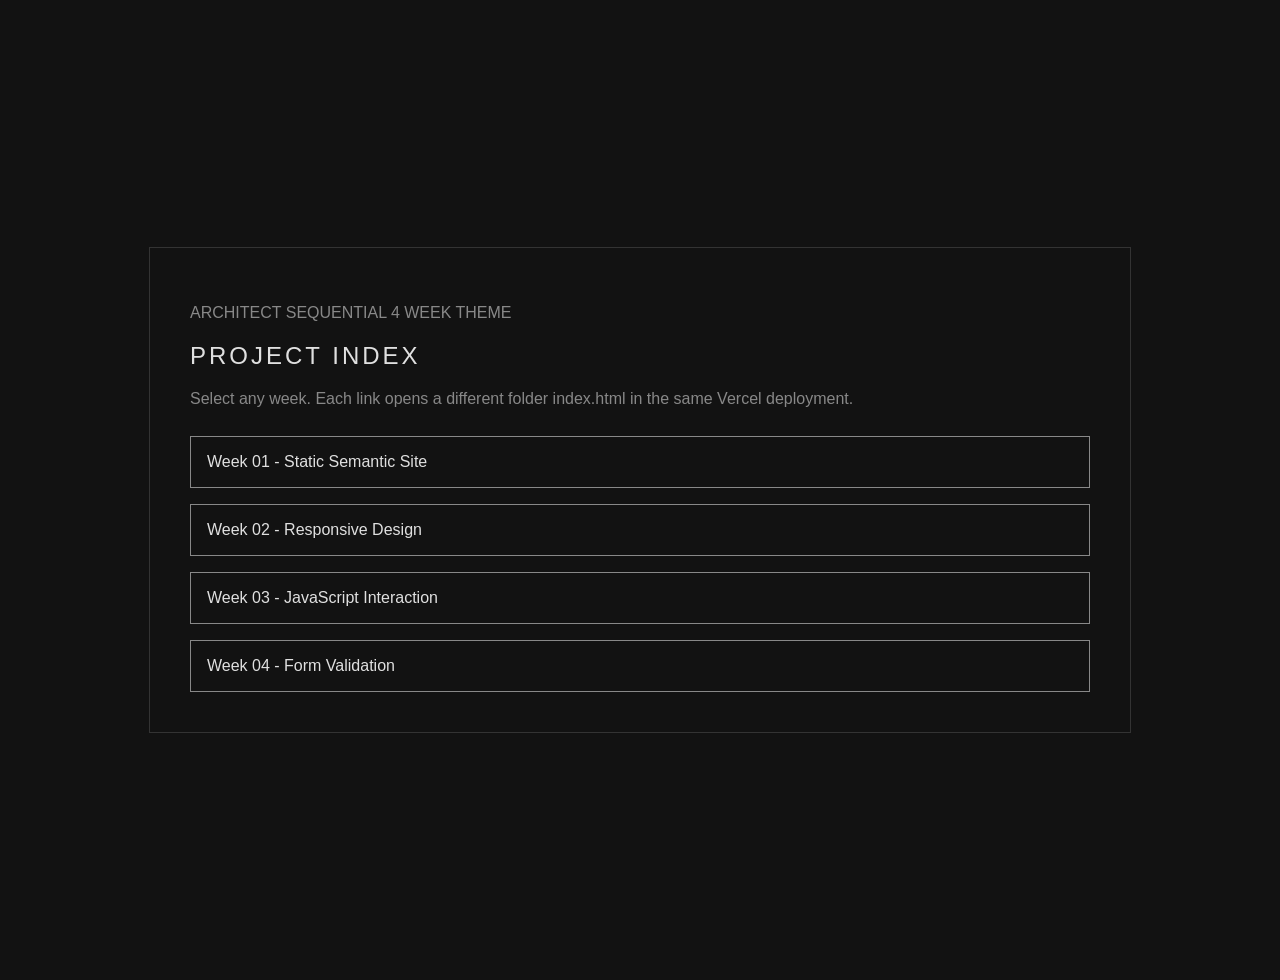
<file: index.html>
<!DOCTYPE html>
<html lang="en">
<head>
    <meta charset="UTF-8">
    <meta name="viewport" content="width=device-width, initial-scale=1.0">
    <title>Architect Sequential 4 Week Theme</title>
    <style>
        body { margin: 0; font-family: Arial, sans-serif; background: #121212; color: #e0e0e0; }
        main { min-height: 100vh; display: grid; place-items: center; padding: 40px 16px; }
        section { max-width: 900px; width: 100%; border: 1px solid #333; padding: 40px; }
        h1 { letter-spacing: 3px; font-weight: 300; text-transform: uppercase; }
        p { color: #888; }
        .links { display: grid; gap: 16px; margin-top: 28px; }
        a { color: #e0e0e0; border: 1px solid #888; padding: 16px; text-decoration: none; }
        a:hover { background: #e0e0e0; color: #121212; }
    </style>
</head>
<body>
    <main>
        <section>
            <p>ARCHITECT SEQUENTIAL 4 WEEK THEME</p>
            <h1>Project Index</h1>
            <p>Select any week. Each link opens a different folder index.html in the same Vercel deployment.</p>
            <div class="links">
                <a href="Task-1-Sagar-Maheshwari/index.html">Week 01 - Static Semantic Site</a>
                <a href="Task-2_Sagar_Maheshwari/index.html">Week 02 - Responsive Design</a>
                <a href="Task-3-Sagar-Maheshwari/index.html">Week 03 - JavaScript Interaction</a>
                <a href="Task-4-Sagar-Maheshwari/index.html">Week 04 - Form Validation</a>
            </div>
        </section>
    </main>
</body>
</html>
</file>
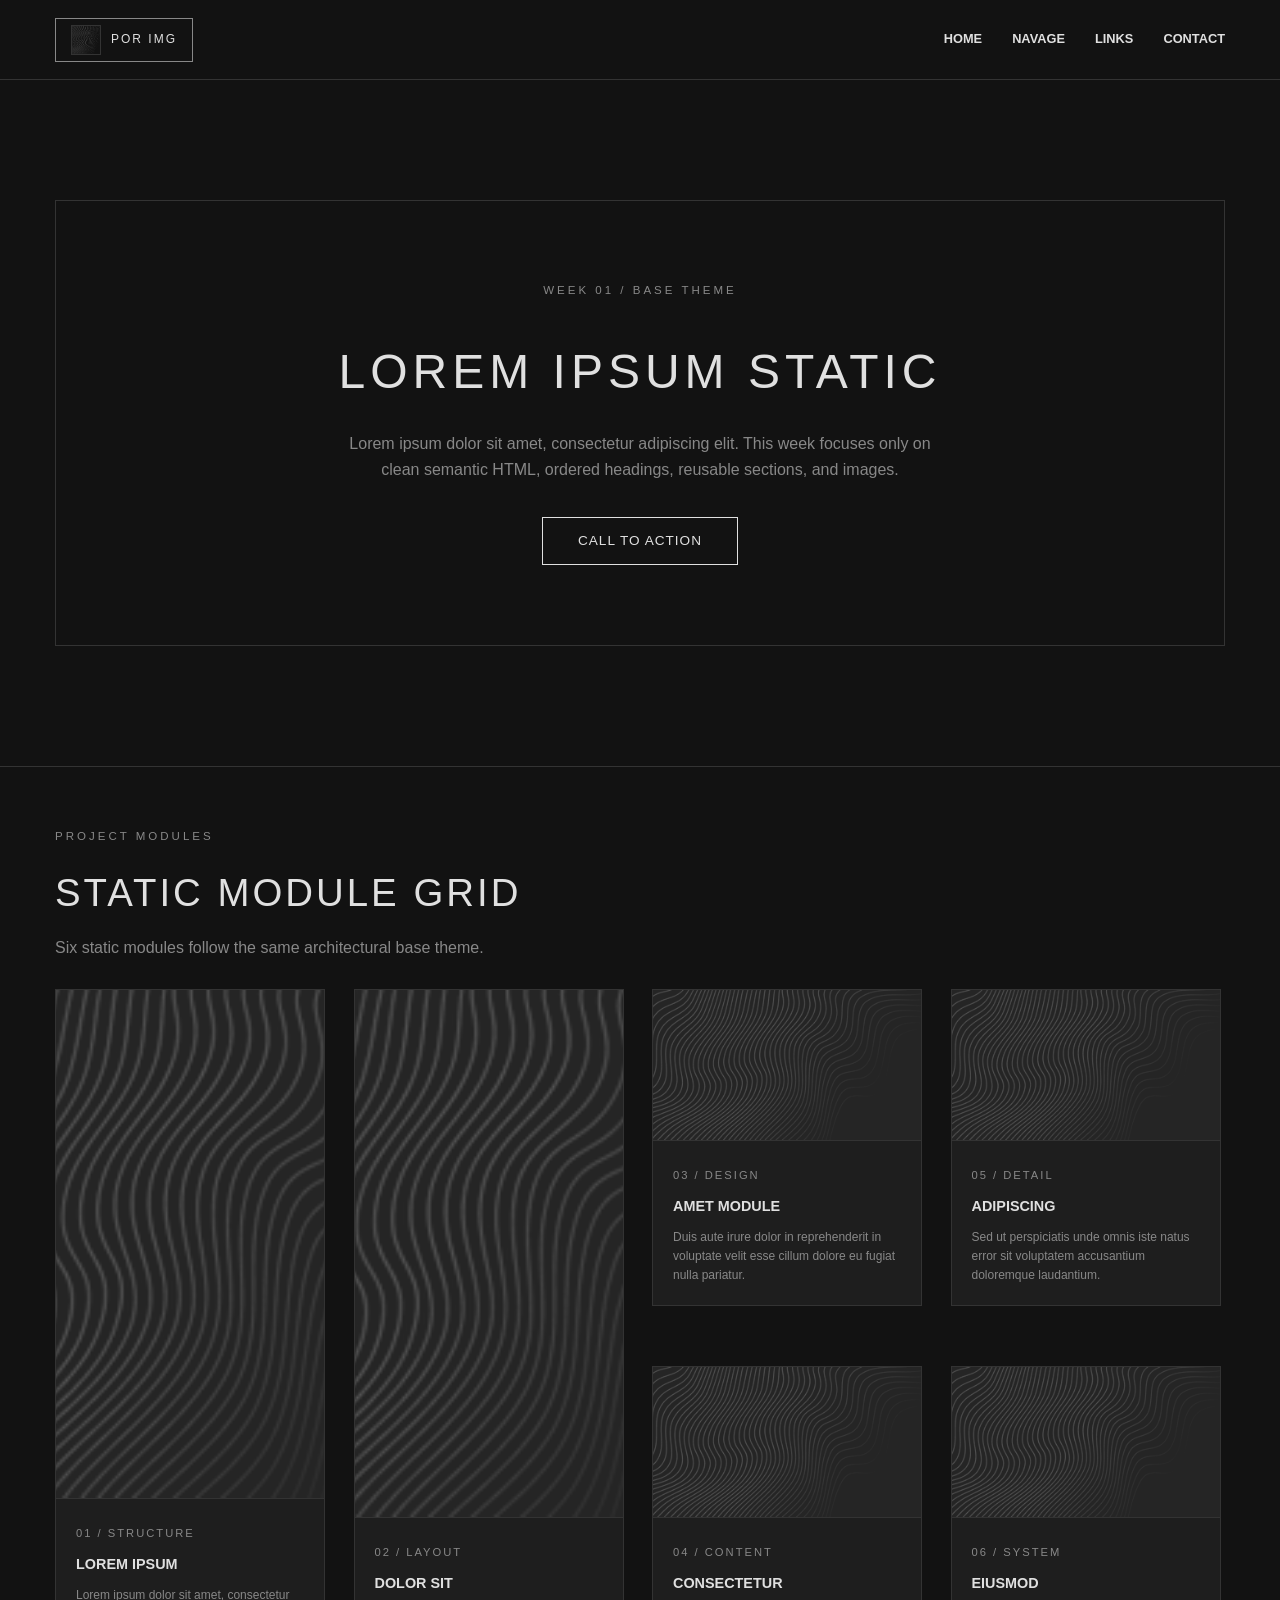
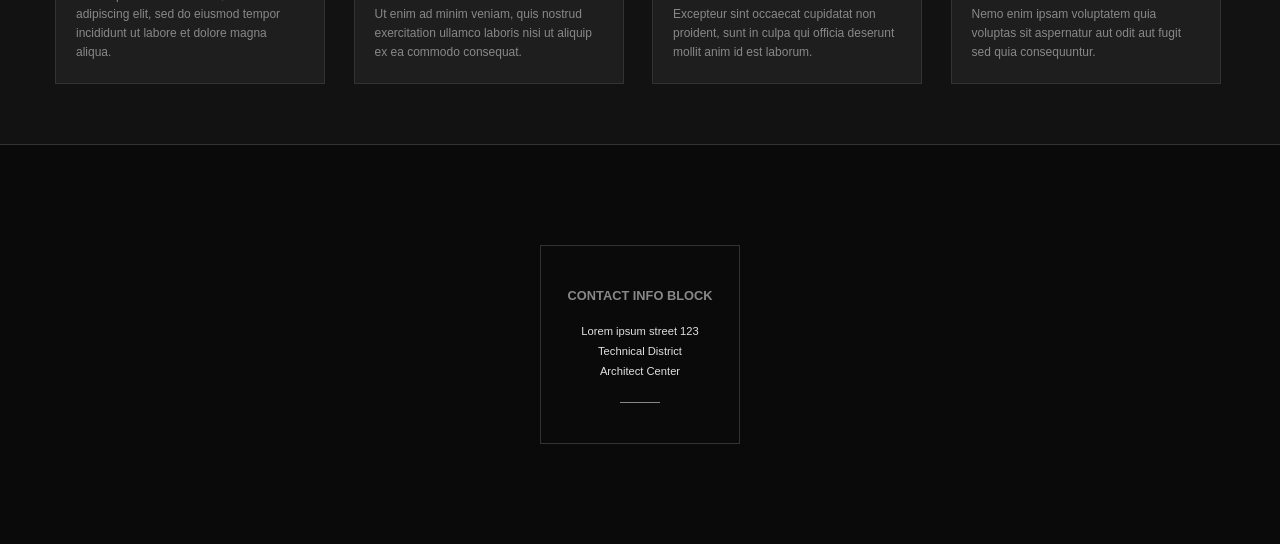
<file: Task-1-Sagar-Maheshwari/index.html>
<!DOCTYPE html>
<html lang="en">
<head>
    <meta charset="UTF-8">
    <meta name="viewport" content="width=device-width, initial-scale=1.0">
    <title>Week 01 | Static Semantic Site</title>
    <link rel="stylesheet" href="style.css">
</head>
<body>
    <header id="HEADER_NAV_01">
        <div class="container header-flex">
            <a class="logo-box" href="#home" aria-label="POR IMG home">
                <img src="assets/background-wave-pattern.webp" alt="POR IMG logo image">
                <span>POR IMG</span>
            </a>
            
            <nav class="nav" id="mainNav" aria-label="Main navigation">
                <ul>
                    <li><a href="#home">HOME</a></li>
                    <li><a href="#projects">NAVAGE</a></li>
                    <li><a href="#links">LINKS</a></li>
                    <li><a href="#contact">CONTACT</a></li>
                </ul>
            </nav>
            
        </div>
    </header>

    <main>
        <section id="home" class="hero-container">
            <div class="container hero-content">
                <div class="hero-outline">
                    <p class="small-label">WEEK 01 / BASE THEME</p>
                    <h1 id="heroTitle">LOREM IPSUM STATIC</h1>
                    <p id="heroText">Lorem ipsum dolor sit amet, consectetur adipiscing elit. This week focuses only on clean semantic HTML, ordered headings, reusable sections, and images.</p>
                    <div class="hero-actions">
                        <a class="cta-box" href="#projects">CALL TO ACTION</a>
                    </div>
                </div>
            </div>
        </section>

        <section id="projects" class="hentcooles">
            <div class="container section-head">
                <p class="small-label">PROJECT MODULES</p>
                <h2>STATIC MODULE GRID</h2>
                <p id="visibleCount">Six static modules follow the same architectural base theme.</p>
            </div>
            <div class="container grid-12">
                <article class="module div1">
                    <div class="img-container">
                        <img src="assets/background-wave-pattern.webp" alt="POR IMG lorem ipsum project module 1">
                    </div>
                    <div class="module-body">
                        <span>01 / STRUCTURE</span>
                        <h3>Lorem Ipsum</h3>
                        <p>Lorem ipsum dolor sit amet, consectetur adipiscing elit, sed do eiusmod tempor incididunt ut labore et dolore magna aliqua.</p>
                    </div>
                </article>
                <article class="module div2">
                    <div class="img-container">
                        <img src="assets/background-wave-pattern.webp" alt="POR IMG lorem ipsum project module 2">
                    </div>
                    <div class="module-body">
                        <span>02 / LAYOUT</span>
                        <h3>Dolor Sit</h3>
                        <p>Ut enim ad minim veniam, quis nostrud exercitation ullamco laboris nisi ut aliquip ex ea commodo consequat.</p>
                    </div>
                </article>
                <article class="module div3">
                    <div class="img-container">
                        <img src="assets/background-wave-pattern.webp" alt="POR IMG lorem ipsum project module 3">
                    </div>
                    <div class="module-body">
                        <span>03 / DESIGN</span>
                        <h3>Amet Module</h3>
                        <p>Duis aute irure dolor in reprehenderit in voluptate velit esse cillum dolore eu fugiat nulla pariatur.</p>
                    </div>
                </article>
                <article class="module div4">
                    <div class="img-container">
                        <img src="assets/background-wave-pattern.webp" alt="POR IMG lorem ipsum project module 4">
                    </div>
                    <div class="module-body">
                        <span>04 / CONTENT</span>
                        <h3>Consectetur</h3>
                        <p>Excepteur sint occaecat cupidatat non proident, sunt in culpa qui officia deserunt mollit anim id est laborum.</p>
                    </div>
                </article>
                <article class="module div5">
                    <div class="img-container">
                        <img src="assets/background-wave-pattern.webp" alt="POR IMG lorem ipsum project module 5">
                    </div>
                    <div class="module-body">
                        <span>05 / DETAIL</span>
                        <h3>Adipiscing</h3>
                        <p>Sed ut perspiciatis unde omnis iste natus error sit voluptatem accusantium doloremque laudantium.</p>
                    </div>
                </article>
                <article class="module div6">
                    <div class="img-container">
                        <img src="assets/background-wave-pattern.webp" alt="POR IMG lorem ipsum project module 6">
                    </div>
                    <div class="module-body">
                        <span>06 / SYSTEM</span>
                        <h3>Eiusmod</h3>
                        <p>Nemo enim ipsam voluptatem quia voluptas sit aspernatur aut odit aut fugit sed quia consequuntur.</p>
                    </div>
                </article>
            </div>
        </section>


    </main>

    <footer id="contact">
        <div class="container footer-wrapper">
            <div class="info-block">
                <h3>CONTACT INFO BLOCK</h3>
                <p>Lorem ipsum street 123<br>Technical District<br>Architect Center</p>
                <div class="accent-line"></div>
            </div>
        </div>
    </footer>
</body>
</html>
</file>
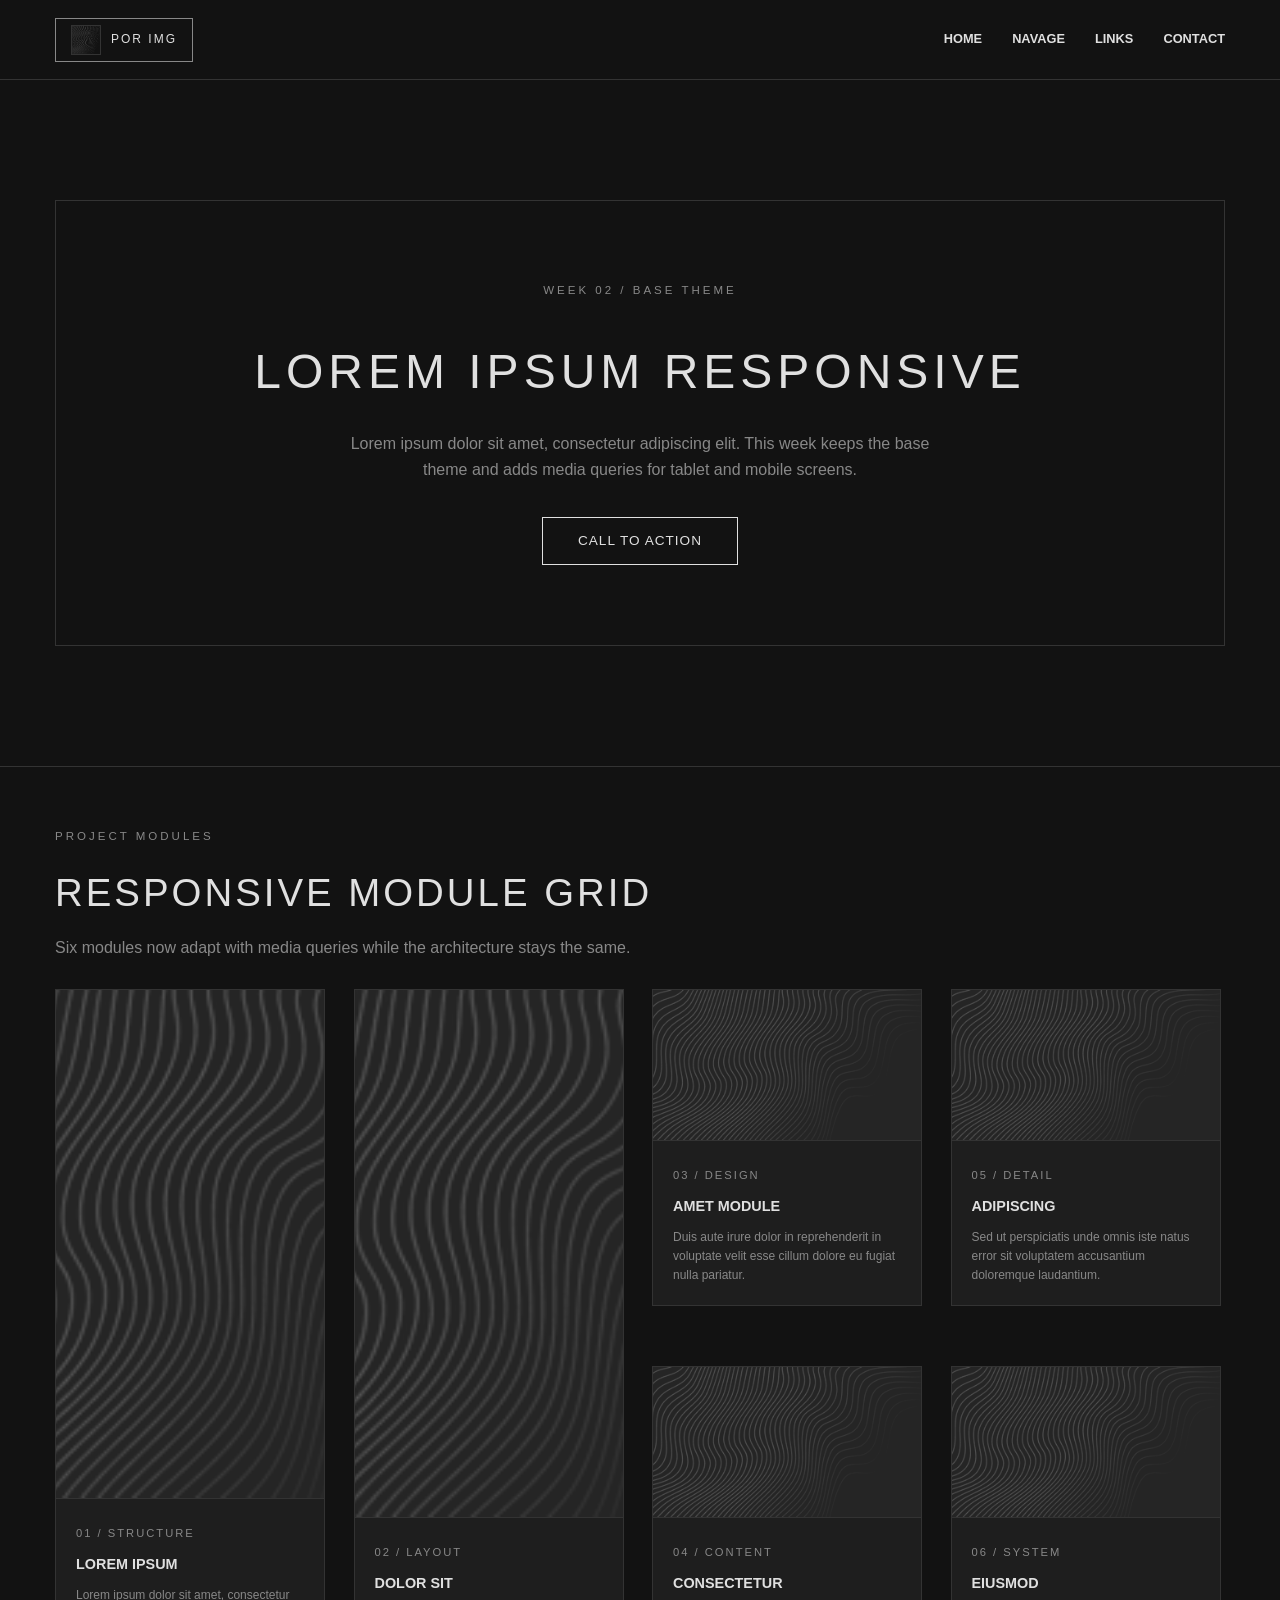
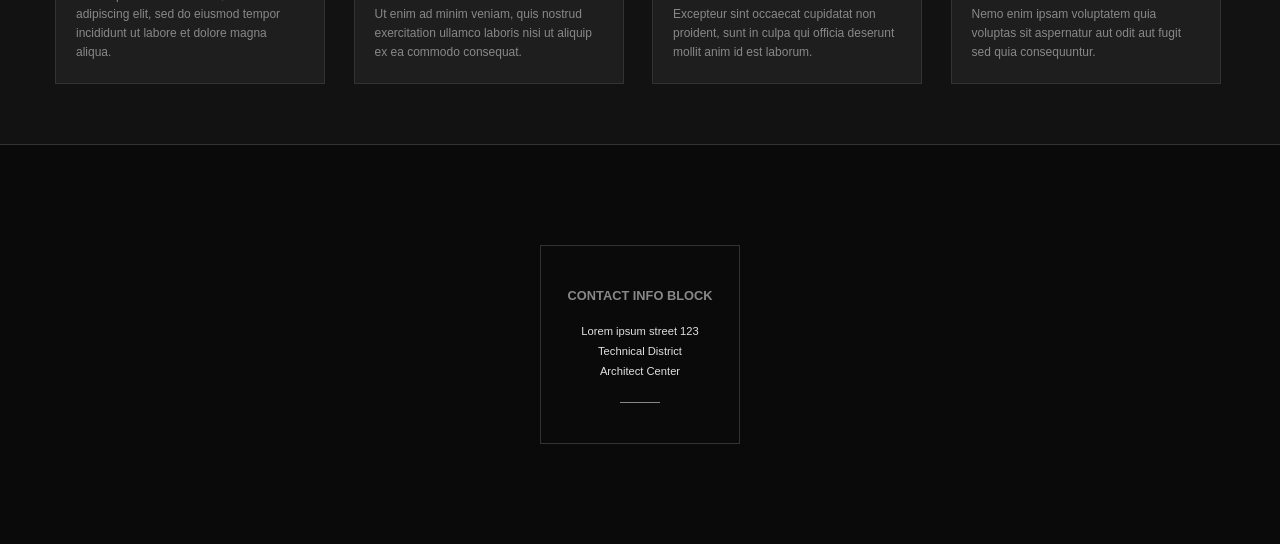
<file: Task-2_Sagar_Maheshwari/index.html>
<!DOCTYPE html>
<html lang="en">
<head>
    <meta charset="UTF-8">
    <meta name="viewport" content="width=device-width, initial-scale=1.0">
    <title>Week 02 | Responsive Design</title>
    <link rel="stylesheet" href="style.css">
</head>
<body>
    <header id="HEADER_NAV_01">
        <div class="container header-flex">
            <a class="logo-box" href="#home" aria-label="POR IMG home">
                <img src="assets/background-wave-pattern.webp" alt="POR IMG logo image">
                <span>POR IMG</span>
            </a>
            
            <nav class="nav" id="mainNav" aria-label="Main navigation">
                <ul>
                    <li><a href="#home">HOME</a></li>
                    <li><a href="#projects">NAVAGE</a></li>
                    <li><a href="#links">LINKS</a></li>
                    <li><a href="#contact">CONTACT</a></li>
                </ul>
            </nav>
            
        </div>
    </header>

    <main>
        <section id="home" class="hero-container">
            <div class="container hero-content">
                <div class="hero-outline">
                    <p class="small-label">WEEK 02 / BASE THEME</p>
                    <h1 id="heroTitle">LOREM IPSUM RESPONSIVE</h1>
                    <p id="heroText">Lorem ipsum dolor sit amet, consectetur adipiscing elit. This week keeps the base theme and adds media queries for tablet and mobile screens.</p>
                    <div class="hero-actions">
                        <a class="cta-box" href="#projects">CALL TO ACTION</a>
                    </div>
                </div>
            </div>
        </section>

        <section id="projects" class="hentcooles">
            <div class="container section-head">
                <p class="small-label">PROJECT MODULES</p>
                <h2>RESPONSIVE MODULE GRID</h2>
                <p id="visibleCount">Six modules now adapt with media queries while the architecture stays the same.</p>
            </div>
            <div class="container grid-12">
                <article class="module div1">
                    <div class="img-container">
                        <img src="assets/background-wave-pattern.webp" alt="POR IMG lorem ipsum project module 1">
                    </div>
                    <div class="module-body">
                        <span>01 / STRUCTURE</span>
                        <h3>Lorem Ipsum</h3>
                        <p>Lorem ipsum dolor sit amet, consectetur adipiscing elit, sed do eiusmod tempor incididunt ut labore et dolore magna aliqua.</p>
                    </div>
                </article>
                <article class="module div2">
                    <div class="img-container">
                        <img src="assets/background-wave-pattern.webp" alt="POR IMG lorem ipsum project module 2">
                    </div>
                    <div class="module-body">
                        <span>02 / LAYOUT</span>
                        <h3>Dolor Sit</h3>
                        <p>Ut enim ad minim veniam, quis nostrud exercitation ullamco laboris nisi ut aliquip ex ea commodo consequat.</p>
                    </div>
                </article>
                <article class="module div3">
                    <div class="img-container">
                        <img src="assets/background-wave-pattern.webp" alt="POR IMG lorem ipsum project module 3">
                    </div>
                    <div class="module-body">
                        <span>03 / DESIGN</span>
                        <h3>Amet Module</h3>
                        <p>Duis aute irure dolor in reprehenderit in voluptate velit esse cillum dolore eu fugiat nulla pariatur.</p>
                    </div>
                </article>
                <article class="module div4">
                    <div class="img-container">
                        <img src="assets/background-wave-pattern.webp" alt="POR IMG lorem ipsum project module 4">
                    </div>
                    <div class="module-body">
                        <span>04 / CONTENT</span>
                        <h3>Consectetur</h3>
                        <p>Excepteur sint occaecat cupidatat non proident, sunt in culpa qui officia deserunt mollit anim id est laborum.</p>
                    </div>
                </article>
                <article class="module div5">
                    <div class="img-container">
                        <img src="assets/background-wave-pattern.webp" alt="POR IMG lorem ipsum project module 5">
                    </div>
                    <div class="module-body">
                        <span>05 / DETAIL</span>
                        <h3>Adipiscing</h3>
                        <p>Sed ut perspiciatis unde omnis iste natus error sit voluptatem accusantium doloremque laudantium.</p>
                    </div>
                </article>
                <article class="module div6">
                    <div class="img-container">
                        <img src="assets/background-wave-pattern.webp" alt="POR IMG lorem ipsum project module 6">
                    </div>
                    <div class="module-body">
                        <span>06 / SYSTEM</span>
                        <h3>Eiusmod</h3>
                        <p>Nemo enim ipsam voluptatem quia voluptas sit aspernatur aut odit aut fugit sed quia consequuntur.</p>
                    </div>
                </article>
            </div>
        </section>


    </main>

    <footer id="contact">
        <div class="container footer-wrapper">
            <div class="info-block">
                <h3>CONTACT INFO BLOCK</h3>
                <p>Lorem ipsum street 123<br>Technical District<br>Architect Center</p>
                <div class="accent-line"></div>
            </div>
        </div>
    </footer>
</body>
</html>
</file>
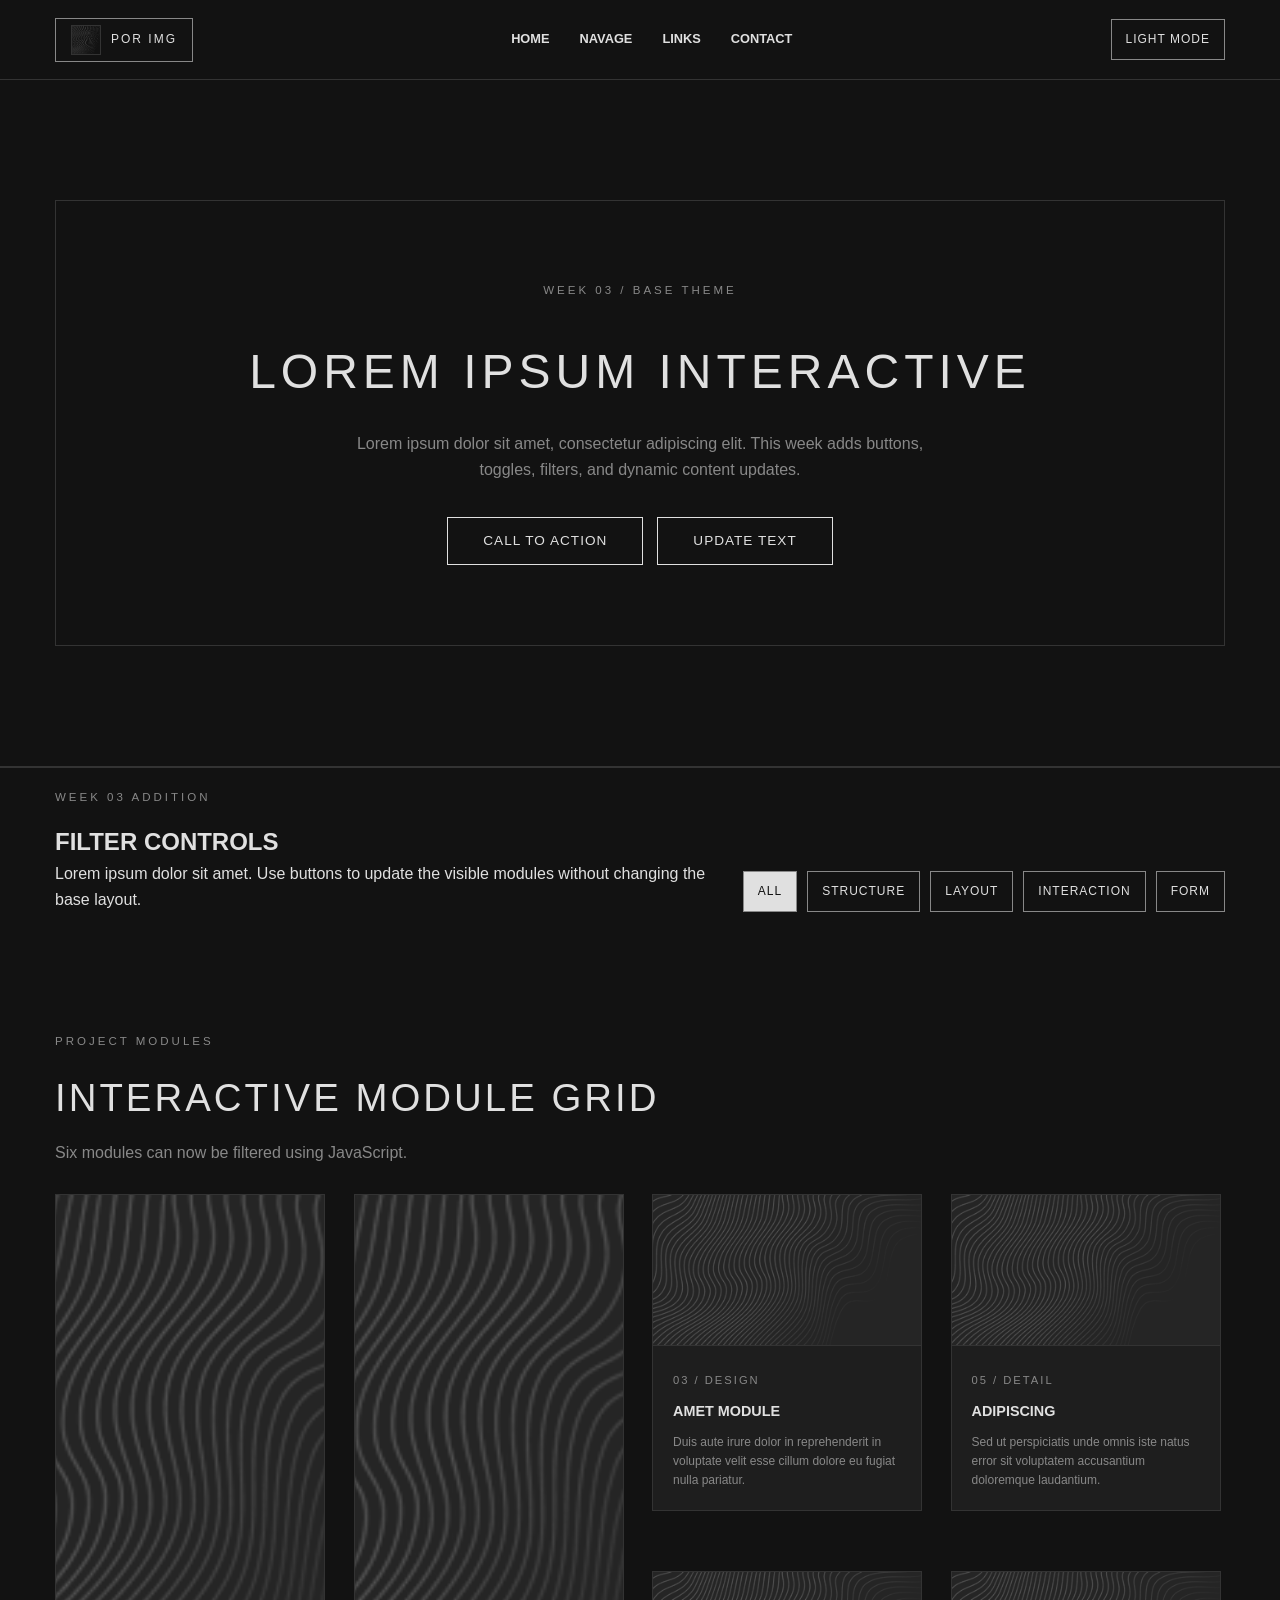
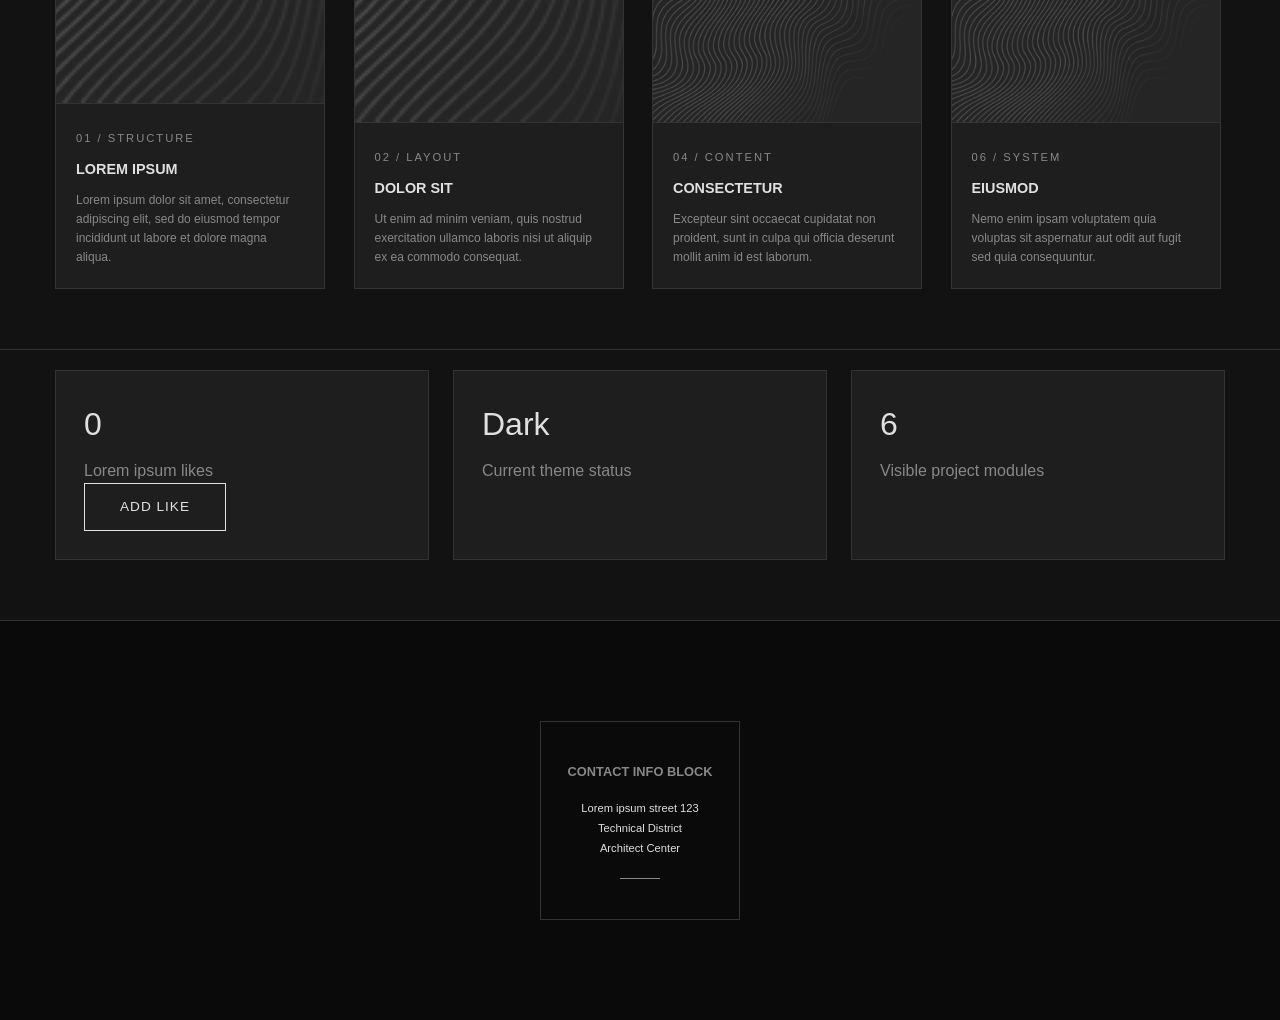
<file: Task-3-Sagar-Maheshwari/index.html>
<!DOCTYPE html>
<html lang="en">
<head>
    <meta charset="UTF-8">
    <meta name="viewport" content="width=device-width, initial-scale=1.0">
    <title>Week 03 | JavaScript Interaction</title>
    <link rel="stylesheet" href="style.css">
</head>
<body>
    <header id="HEADER_NAV_01">
        <div class="container header-flex">
            <a class="logo-box" href="#home" aria-label="POR IMG home">
                <img src="assets/background-wave-pattern.webp" alt="POR IMG logo image">
                <span>POR IMG</span>
            </a>
            <button class="menu-toggle" id="menuToggle" type="button" aria-label="Toggle navigation" aria-expanded="false">MENU</button>
            <nav class="nav" id="mainNav" aria-label="Main navigation">
                <ul>
                    <li><a href="#home">HOME</a></li>
                    <li><a href="#projects">NAVAGE</a></li>
                    <li><a href="#links">LINKS</a></li>
                    <li><a href="#contact">CONTACT</a></li>
                </ul>
            </nav>
            <button class="theme-toggle" id="themeToggle" type="button">LIGHT MODE</button>
        </div>
    </header>

    <main>
        <section id="home" class="hero-container">
            <div class="container hero-content">
                <div class="hero-outline">
                    <p class="small-label">WEEK 03 / BASE THEME</p>
                    <h1 id="heroTitle">LOREM IPSUM INTERACTIVE</h1>
                    <p id="heroText">Lorem ipsum dolor sit amet, consectetur adipiscing elit. This week adds buttons, toggles, filters, and dynamic content updates.</p>
                    <div class="hero-actions">
                        <a class="cta-box" href="#projects">CALL TO ACTION</a>
                        <button class="cta-box" id="updateText" type="button">UPDATE TEXT</button>
                    </div>
                </div>
            </div>
        </section>

        <section id="links" class="controls-section">
            <div class="container filter-row">
                <div>
                    <p class="small-label">WEEK 03 ADDITION</p>
                    <h2>FILTER CONTROLS</h2>
                    <p id="filterNote">Lorem ipsum dolor sit amet. Use buttons to update the visible modules without changing the base layout.</p>
                </div>
                <div class="filter-buttons" aria-label="Project filters">
                    <button class="filter-button active" type="button" data-category="all">ALL</button>
                    <button class="filter-button" type="button" data-category="structure">STRUCTURE</button>
                    <button class="filter-button" type="button" data-category="layout">LAYOUT</button>
                    <button class="filter-button" type="button" data-category="interaction">INTERACTION</button>
                    <button class="filter-button" type="button" data-category="form">FORM</button>
                </div>
            </div>
        </section>
        <section id="projects" class="hentcooles">
            <div class="container section-head">
                <p class="small-label">PROJECT MODULES</p>
                <h2>INTERACTIVE MODULE GRID</h2>
                <p id="visibleCount">Six modules can now be filtered using JavaScript.</p>
            </div>
            <div class="container grid-12">
                <article class="module div1 project-item" data-category="structure">
                    <div class="img-container">
                        <img src="assets/background-wave-pattern.webp" alt="POR IMG lorem ipsum project module 1">
                    </div>
                    <div class="module-body">
                        <span>01 / STRUCTURE</span>
                        <h3>Lorem Ipsum</h3>
                        <p>Lorem ipsum dolor sit amet, consectetur adipiscing elit, sed do eiusmod tempor incididunt ut labore et dolore magna aliqua.</p>
                    </div>
                </article>
                <article class="module div2 project-item" data-category="layout">
                    <div class="img-container">
                        <img src="assets/background-wave-pattern.webp" alt="POR IMG lorem ipsum project module 2">
                    </div>
                    <div class="module-body">
                        <span>02 / LAYOUT</span>
                        <h3>Dolor Sit</h3>
                        <p>Ut enim ad minim veniam, quis nostrud exercitation ullamco laboris nisi ut aliquip ex ea commodo consequat.</p>
                    </div>
                </article>
                <article class="module div3 project-item" data-category="interaction">
                    <div class="img-container">
                        <img src="assets/background-wave-pattern.webp" alt="POR IMG lorem ipsum project module 3">
                    </div>
                    <div class="module-body">
                        <span>03 / DESIGN</span>
                        <h3>Amet Module</h3>
                        <p>Duis aute irure dolor in reprehenderit in voluptate velit esse cillum dolore eu fugiat nulla pariatur.</p>
                    </div>
                </article>
                <article class="module div4 project-item" data-category="form">
                    <div class="img-container">
                        <img src="assets/background-wave-pattern.webp" alt="POR IMG lorem ipsum project module 4">
                    </div>
                    <div class="module-body">
                        <span>04 / CONTENT</span>
                        <h3>Consectetur</h3>
                        <p>Excepteur sint occaecat cupidatat non proident, sunt in culpa qui officia deserunt mollit anim id est laborum.</p>
                    </div>
                </article>
                <article class="module div5 project-item" data-category="interaction">
                    <div class="img-container">
                        <img src="assets/background-wave-pattern.webp" alt="POR IMG lorem ipsum project module 5">
                    </div>
                    <div class="module-body">
                        <span>05 / DETAIL</span>
                        <h3>Adipiscing</h3>
                        <p>Sed ut perspiciatis unde omnis iste natus error sit voluptatem accusantium doloremque laudantium.</p>
                    </div>
                </article>
                <article class="module div6 project-item" data-category="layout">
                    <div class="img-container">
                        <img src="assets/background-wave-pattern.webp" alt="POR IMG lorem ipsum project module 6">
                    </div>
                    <div class="module-body">
                        <span>06 / SYSTEM</span>
                        <h3>Eiusmod</h3>
                        <p>Nemo enim ipsam voluptatem quia voluptas sit aspernatur aut odit aut fugit sed quia consequuntur.</p>
                    </div>
                </article>
            </div>
        </section>

        <section class="stats-section" aria-label="Dynamic project data">
            <div class="container stats-grid">
                <article class="stat-card">
                    <strong id="likeCount">0</strong>
                    <p>Lorem ipsum likes</p>
                    <button class="cta-box" id="likeButton" type="button">ADD LIKE</button>
                </article>
                <article class="stat-card">
                    <strong id="themeStatus">Dark</strong>
                    <p>Current theme status</p>
                </article>
                <article class="stat-card">
                    <strong id="cardCount">6</strong>
                    <p>Visible project modules</p>
                </article>
            </div>
        </section>

    </main>

    <footer id="contact">
        <div class="container footer-wrapper">
            <div class="info-block">
                <h3>CONTACT INFO BLOCK</h3>
                <p>Lorem ipsum street 123<br>Technical District<br>Architect Center</p>
                <div class="accent-line"></div>
            </div>
        </div>
    </footer>
    <script src="script.js"></script>
</body>
</html>
</file>
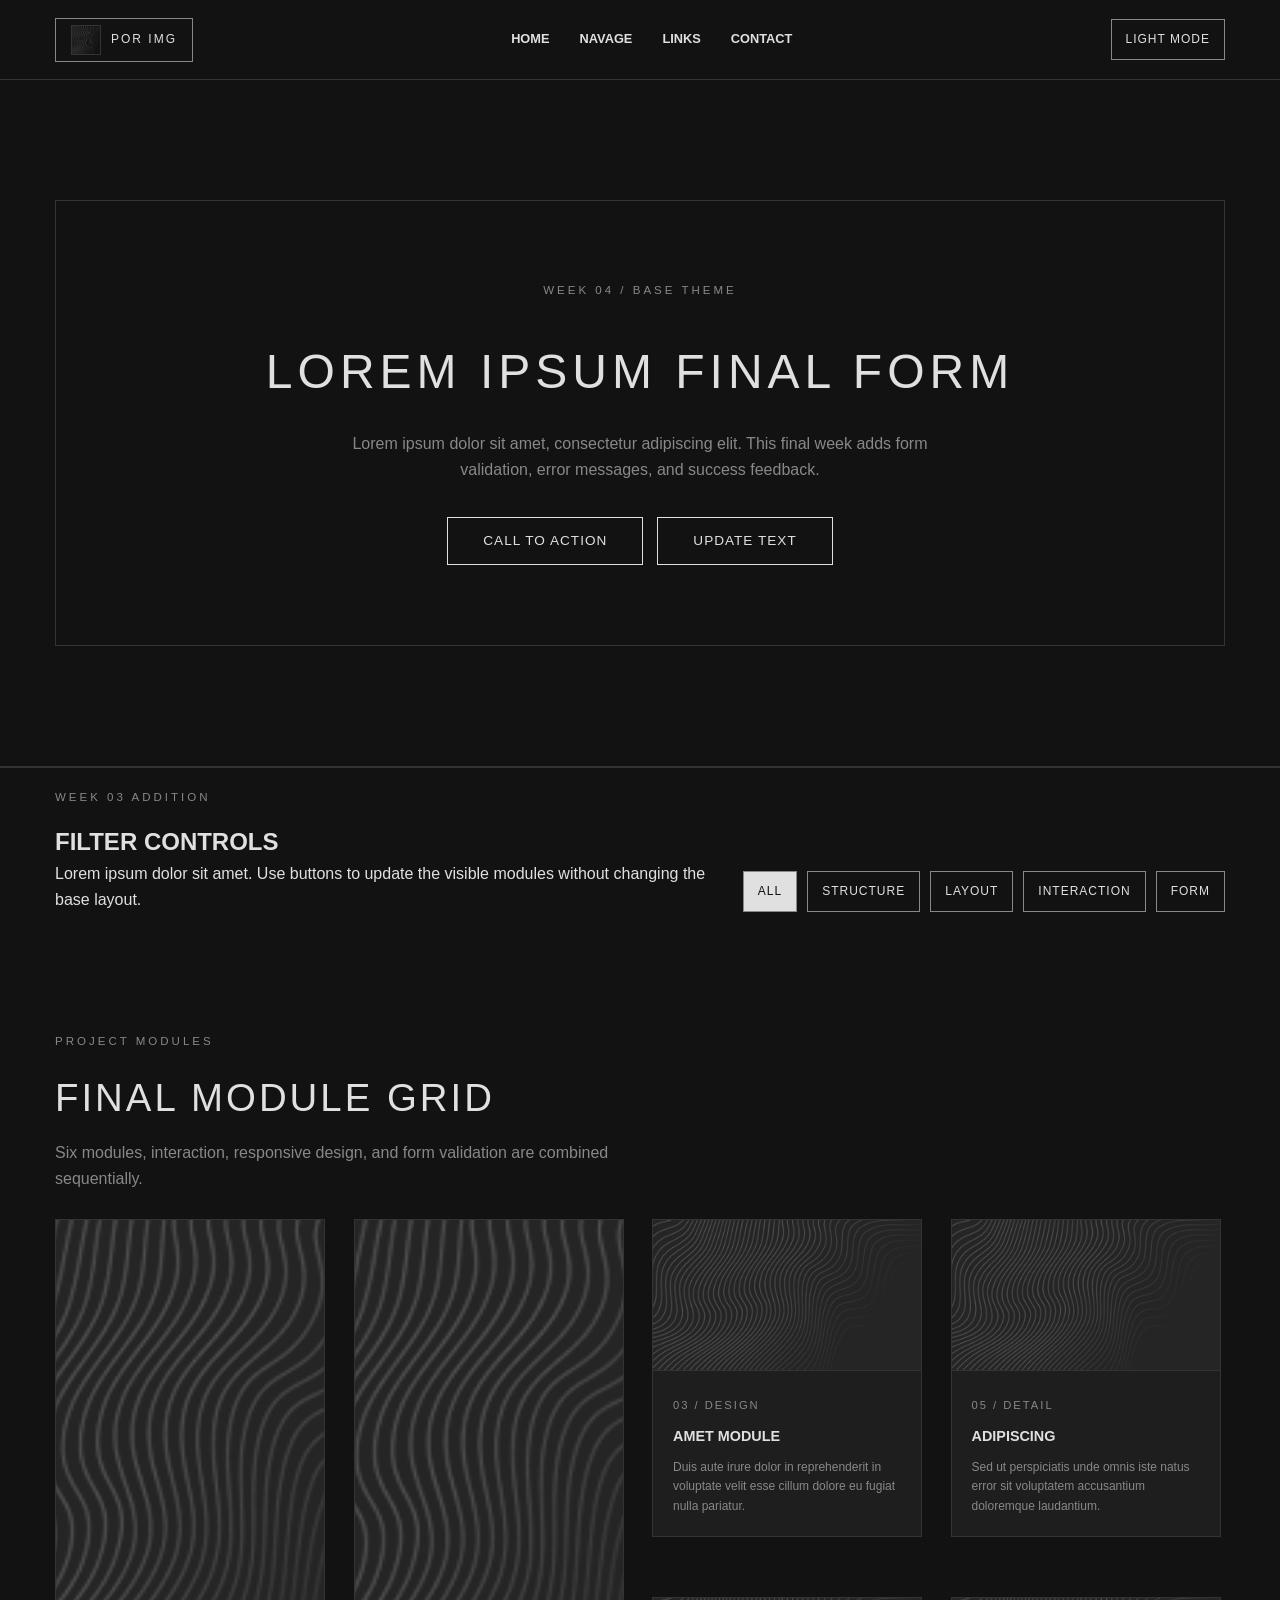
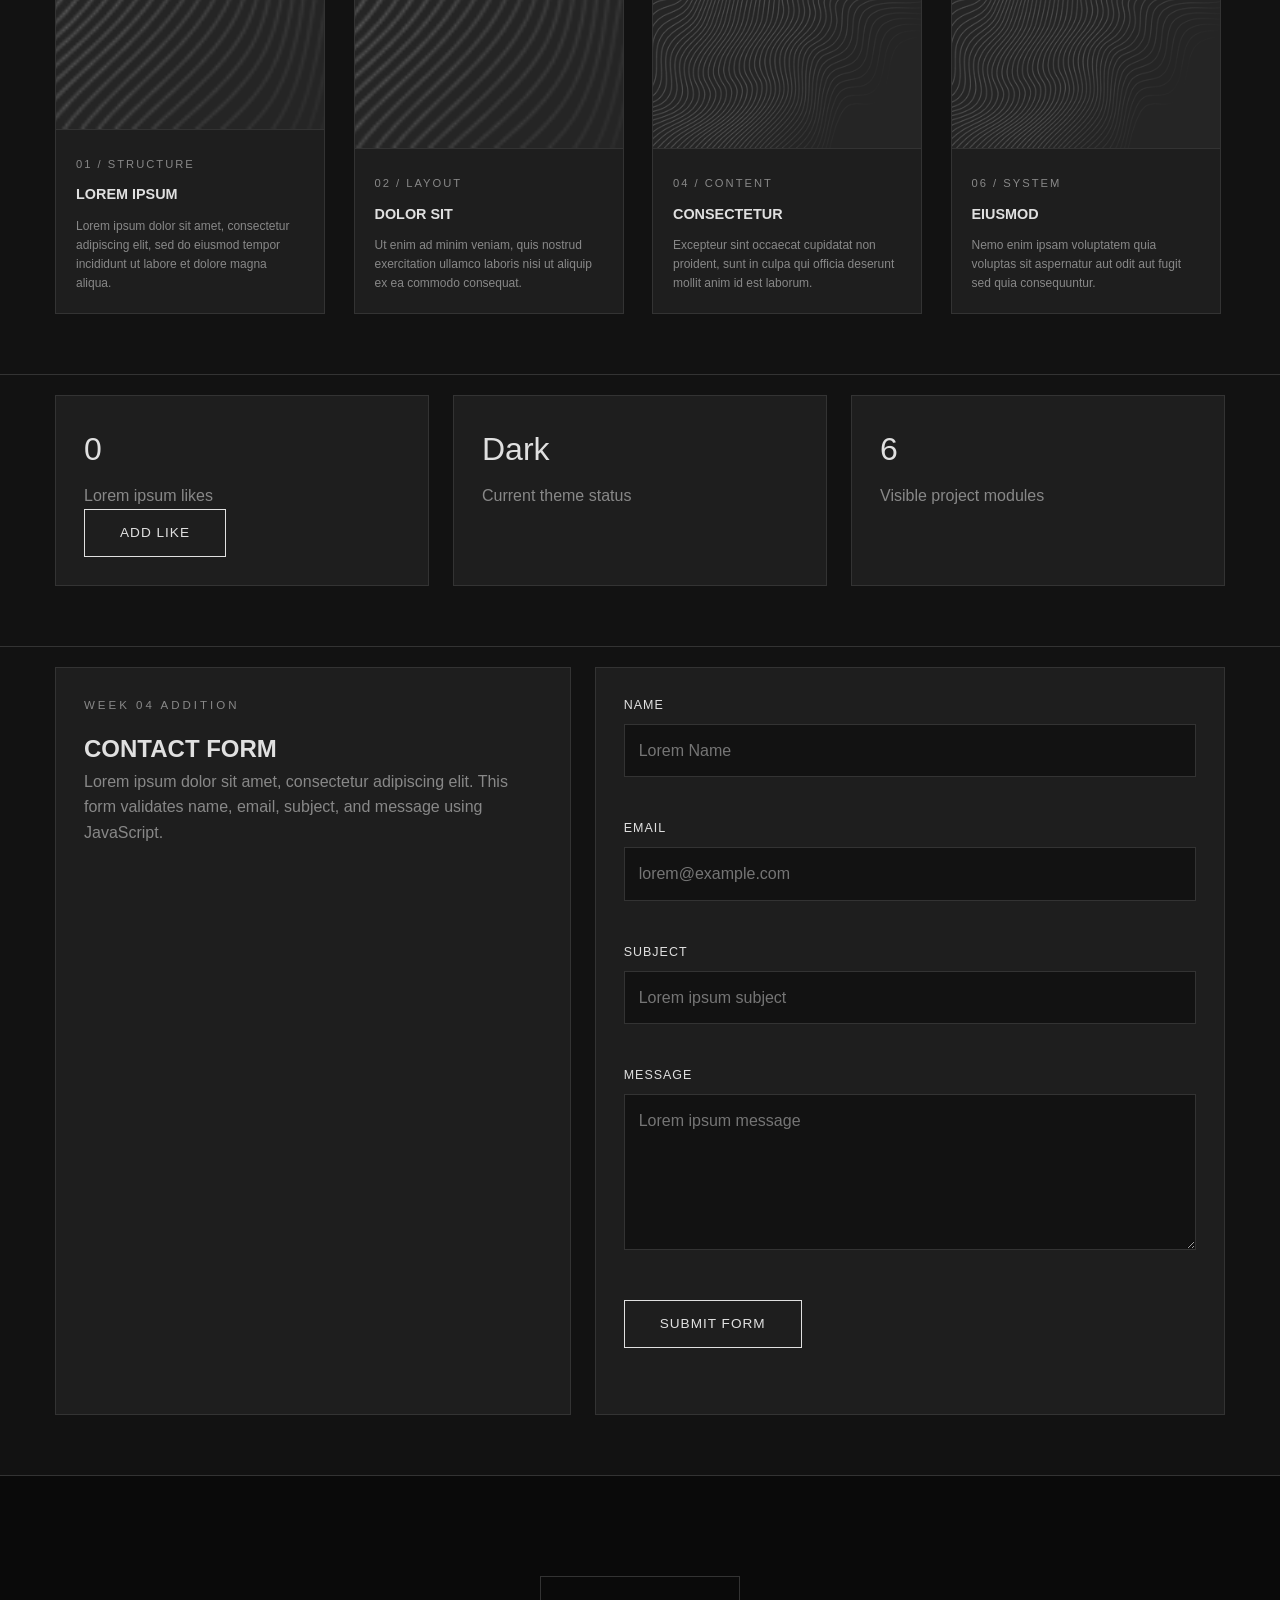
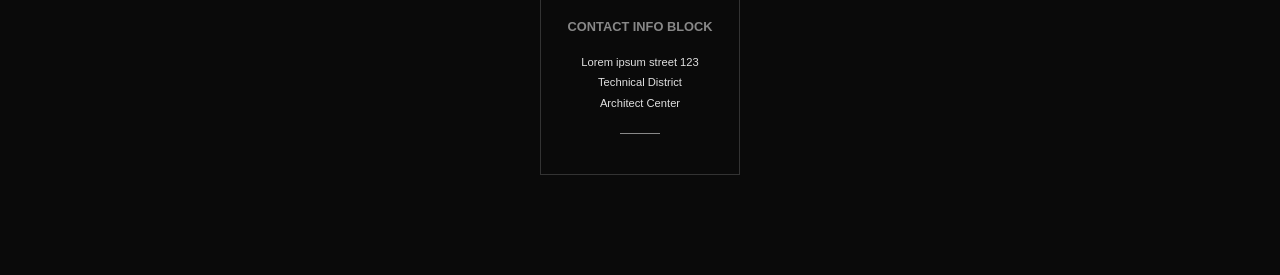
<file: Task-4-Sagar-Maheshwari/index.html>
<!DOCTYPE html>
<html lang="en">
<head>
    <meta charset="UTF-8">
    <meta name="viewport" content="width=device-width, initial-scale=1.0">
    <title>Week 04 | Form Validation</title>
    <link rel="stylesheet" href="style.css">
</head>
<body>
    <header id="HEADER_NAV_01">
        <div class="container header-flex">
            <a class="logo-box" href="#home" aria-label="POR IMG home">
                <img src="assets/background-wave-pattern.webp" alt="POR IMG logo image">
                <span>POR IMG</span>
            </a>
            <button class="menu-toggle" id="menuToggle" type="button" aria-label="Toggle navigation" aria-expanded="false">MENU</button>
            <nav class="nav" id="mainNav" aria-label="Main navigation">
                <ul>
                    <li><a href="#home">HOME</a></li>
                    <li><a href="#projects">NAVAGE</a></li>
                    <li><a href="#links">LINKS</a></li>
                    <li><a href="#contact">CONTACT</a></li>
                </ul>
            </nav>
            <button class="theme-toggle" id="themeToggle" type="button">LIGHT MODE</button>
        </div>
    </header>

    <main>
        <section id="home" class="hero-container">
            <div class="container hero-content">
                <div class="hero-outline">
                    <p class="small-label">WEEK 04 / BASE THEME</p>
                    <h1 id="heroTitle">LOREM IPSUM FINAL FORM</h1>
                    <p id="heroText">Lorem ipsum dolor sit amet, consectetur adipiscing elit. This final week adds form validation, error messages, and success feedback.</p>
                    <div class="hero-actions">
                        <a class="cta-box" href="#projects">CALL TO ACTION</a>
                        <button class="cta-box" id="updateText" type="button">UPDATE TEXT</button>
                    </div>
                </div>
            </div>
        </section>

        <section id="links" class="controls-section">
            <div class="container filter-row">
                <div>
                    <p class="small-label">WEEK 03 ADDITION</p>
                    <h2>FILTER CONTROLS</h2>
                    <p id="filterNote">Lorem ipsum dolor sit amet. Use buttons to update the visible modules without changing the base layout.</p>
                </div>
                <div class="filter-buttons" aria-label="Project filters">
                    <button class="filter-button active" type="button" data-category="all">ALL</button>
                    <button class="filter-button" type="button" data-category="structure">STRUCTURE</button>
                    <button class="filter-button" type="button" data-category="layout">LAYOUT</button>
                    <button class="filter-button" type="button" data-category="interaction">INTERACTION</button>
                    <button class="filter-button" type="button" data-category="form">FORM</button>
                </div>
            </div>
        </section>
        <section id="projects" class="hentcooles">
            <div class="container section-head">
                <p class="small-label">PROJECT MODULES</p>
                <h2>FINAL MODULE GRID</h2>
                <p id="visibleCount">Six modules, interaction, responsive design, and form validation are combined sequentially.</p>
            </div>
            <div class="container grid-12">
                <article class="module div1 project-item" data-category="structure">
                    <div class="img-container">
                        <img src="assets/background-wave-pattern.webp" alt="POR IMG lorem ipsum project module 1">
                    </div>
                    <div class="module-body">
                        <span>01 / STRUCTURE</span>
                        <h3>Lorem Ipsum</h3>
                        <p>Lorem ipsum dolor sit amet, consectetur adipiscing elit, sed do eiusmod tempor incididunt ut labore et dolore magna aliqua.</p>
                    </div>
                </article>
                <article class="module div2 project-item" data-category="layout">
                    <div class="img-container">
                        <img src="assets/background-wave-pattern.webp" alt="POR IMG lorem ipsum project module 2">
                    </div>
                    <div class="module-body">
                        <span>02 / LAYOUT</span>
                        <h3>Dolor Sit</h3>
                        <p>Ut enim ad minim veniam, quis nostrud exercitation ullamco laboris nisi ut aliquip ex ea commodo consequat.</p>
                    </div>
                </article>
                <article class="module div3 project-item" data-category="interaction">
                    <div class="img-container">
                        <img src="assets/background-wave-pattern.webp" alt="POR IMG lorem ipsum project module 3">
                    </div>
                    <div class="module-body">
                        <span>03 / DESIGN</span>
                        <h3>Amet Module</h3>
                        <p>Duis aute irure dolor in reprehenderit in voluptate velit esse cillum dolore eu fugiat nulla pariatur.</p>
                    </div>
                </article>
                <article class="module div4 project-item" data-category="form">
                    <div class="img-container">
                        <img src="assets/background-wave-pattern.webp" alt="POR IMG lorem ipsum project module 4">
                    </div>
                    <div class="module-body">
                        <span>04 / CONTENT</span>
                        <h3>Consectetur</h3>
                        <p>Excepteur sint occaecat cupidatat non proident, sunt in culpa qui officia deserunt mollit anim id est laborum.</p>
                    </div>
                </article>
                <article class="module div5 project-item" data-category="interaction">
                    <div class="img-container">
                        <img src="assets/background-wave-pattern.webp" alt="POR IMG lorem ipsum project module 5">
                    </div>
                    <div class="module-body">
                        <span>05 / DETAIL</span>
                        <h3>Adipiscing</h3>
                        <p>Sed ut perspiciatis unde omnis iste natus error sit voluptatem accusantium doloremque laudantium.</p>
                    </div>
                </article>
                <article class="module div6 project-item" data-category="layout">
                    <div class="img-container">
                        <img src="assets/background-wave-pattern.webp" alt="POR IMG lorem ipsum project module 6">
                    </div>
                    <div class="module-body">
                        <span>06 / SYSTEM</span>
                        <h3>Eiusmod</h3>
                        <p>Nemo enim ipsam voluptatem quia voluptas sit aspernatur aut odit aut fugit sed quia consequuntur.</p>
                    </div>
                </article>
            </div>
        </section>

        <section class="stats-section" aria-label="Dynamic project data">
            <div class="container stats-grid">
                <article class="stat-card">
                    <strong id="likeCount">0</strong>
                    <p>Lorem ipsum likes</p>
                    <button class="cta-box" id="likeButton" type="button">ADD LIKE</button>
                </article>
                <article class="stat-card">
                    <strong id="themeStatus">Dark</strong>
                    <p>Current theme status</p>
                </article>
                <article class="stat-card">
                    <strong id="cardCount">6</strong>
                    <p>Visible project modules</p>
                </article>
            </div>
        </section>

        <section id="contact-form" class="form-section">
            <div class="container form-grid">
                <article class="form-copy">
                    <p class="small-label">WEEK 04 ADDITION</p>
                    <h2>CONTACT FORM</h2>
                    <p>Lorem ipsum dolor sit amet, consectetur adipiscing elit. This form validates name, email, subject, and message using JavaScript.</p>
                </article>

                <form class="contact-form" id="contactForm" novalidate>
                    <div class="form-group">
                        <label for="name">Name</label>
                        <input id="name" name="name" type="text" placeholder="Lorem Name">
                        <small class="error-message" id="nameError"></small>
                    </div>

                    <div class="form-group">
                        <label for="email">Email</label>
                        <input id="email" name="email" type="email" placeholder="lorem@example.com">
                        <small class="error-message" id="emailError"></small>
                    </div>

                    <div class="form-group">
                        <label for="subject">Subject</label>
                        <input id="subject" name="subject" type="text" placeholder="Lorem ipsum subject">
                        <small class="error-message" id="subjectError"></small>
                    </div>

                    <div class="form-group">
                        <label for="message">Message</label>
                        <textarea id="message" name="message" rows="5" placeholder="Lorem ipsum message"></textarea>
                        <small class="error-message" id="messageError"></small>
                    </div>

                    <button class="cta-box" type="submit">SUBMIT FORM</button>
                    <p class="success-message" id="successMessage"></p>
                </form>
            </div>
        </section>
    </main>

    <footer id="contact">
        <div class="container footer-wrapper">
            <div class="info-block">
                <h3>CONTACT INFO BLOCK</h3>
                <p>Lorem ipsum street 123<br>Technical District<br>Architect Center</p>
                <div class="accent-line"></div>
            </div>
        </div>
    </footer>
    <script src="script.js"></script>
</body>
</html>
</file>
<file: Task-1-Sagar-Maheshwari/style.css>
:root {
    --bg-dark: #121212;
    --card-bg: #1e1e1e;
    --border: #333333;
    --text-white: #e0e0e0;
    --gray-text: #888888;
    --accent: #666666;
    --button-text: #e0e0e0;
    --error: #ff8a8a;
    --success: #7fdc93;
}

body.light-theme {
    --bg-dark: #f5f5f5;
    --card-bg: #ffffff;
    --border: #cccccc;
    --text-white: #151515;
    --gray-text: #555555;
    --accent: #222222;
    --button-text: #151515;
    --error: #b91c1c;
    --success: #15803d;
}

* { margin: 0; padding: 0; box-sizing: border-box; }
html { scroll-behavior: smooth; }
body {
    background-color: var(--bg-dark);
    color: var(--text-white);
    font-family: Arial, sans-serif;
    overflow-x: hidden;
    line-height: 1.6;
}
a { color: inherit; text-decoration: none; }
button, input, textarea { font: inherit; }
img {
    width: 100%;
    height: 100%;
    object-fit: cover;
    display: block;
}
.container {
    width: 100%;
    max-width: 1200px;
    margin: 0 auto;
    padding: 0 15px;
}
#HEADER_NAV_01 {
    min-height: 80px;
    width: 100%;
    background: var(--bg-dark);
    border-bottom: 1px solid var(--border);
    display: flex;
    align-items: center;
    position: sticky;
    top: 0;
    z-index: 50;
}
.header-flex {
    display: flex;
    justify-content: space-between;
    align-items: center;
    width: 100%;
    gap: 20px;
}
.logo-box {
    border: 1px solid var(--gray-text);
    padding: 6px 15px;
    font-size: 0.75rem;
    letter-spacing: 2px;
    display: inline-flex;
    align-items: center;
    gap: 10px;
    text-transform: uppercase;
    min-height: 44px;
}
.logo-box img {
    width: 30px;
    height: 30px;
    border: 1px solid var(--border);
}
.nav ul {
    display: flex;
    list-style: none;
    gap: 30px;
    font-size: 0.8rem;
    font-weight: 600;
}
.nav a, .theme-toggle, .menu-toggle, .filter-button, .cta-box { color: var(--button-text); }
.menu-toggle, .theme-toggle, .filter-button {
    border: 1px solid var(--gray-text);
    background: transparent;
    padding: 10px 14px;
    font-size: 0.75rem;
    letter-spacing: 1px;
    text-transform: uppercase;
    cursor: pointer;
}
.menu-toggle { display: none; }
.theme-toggle:hover, .filter-button:hover, .menu-toggle:hover, .cta-box:hover, .filter-button.active {
    background: var(--text-white);
    color: var(--bg-dark);
}
.hero-container {
    padding: 120px 0;
    border-bottom: 1px solid var(--border);
}
.hero-outline {
    border: 1px solid var(--border);
    padding: 80px 20px;
    text-align: center;
}
.small-label {
    font-size: 0.72rem;
    color: var(--gray-text);
    letter-spacing: 3px;
    text-transform: uppercase;
    margin-bottom: 16px;
}
.hero-outline h1 {
    font-size: clamp(2.1rem, 6vw, 3rem);
    letter-spacing: 5px;
    margin-bottom: 20px;
    font-weight: 300;
    text-transform: uppercase;
}
.hero-outline p {
    max-width: 600px;
    margin: 0 auto 35px;
    color: var(--gray-text);
}
.hero-actions {
    display: flex;
    justify-content: center;
    align-items: center;
    flex-wrap: wrap;
    gap: 14px;
}
.cta-box {
    display: inline-block;
    padding: 12px 35px;
    border: 1px solid var(--text-white);
    font-size: 0.85rem;
    cursor: pointer;
    background: transparent;
    letter-spacing: 1px;
    text-transform: uppercase;
}
.section-head { margin-bottom: 28px; }
.section-head h2 {
    font-weight: 300;
    letter-spacing: 3px;
    font-size: clamp(1.6rem, 4vw, 2.4rem);
}
.section-head p:last-child {
    color: var(--gray-text);
    max-width: 620px;
    margin-top: 12px;
}
.hentcooles { padding: 60px 0; }
.grid-12 {
    display: grid;
    grid-template-columns: repeat(12, 1fr);
    column-gap: 24px;
    row-gap: 60px;
}
.module {
    width: 270px;
    grid-column: span 3;
    background: var(--card-bg);
    border: 1px solid var(--border);
    display: flex;
    flex-direction: column;
    min-height: 260px;
}
.module:hover { border-color: var(--gray-text); }
.img-container {
    flex-grow: 1;
    overflow: hidden;
    background: #252525;
    min-height: 150px;
}
.img-container img { filter: grayscale(1); opacity: 0.6; }
.module-body {
    padding: 20px;
    border-top: 1px solid var(--border);
}
.module-body span {
    color: var(--gray-text);
    font-size: 0.7rem;
    letter-spacing: 2px;
    display: inline-block;
    margin-bottom: 10px;
}
.module-body h3 {
    font-size: 0.9rem;
    margin-bottom: 10px;
    color: var(--text-white);
    text-transform: uppercase;
}
.module-body p {
    font-size: 0.75rem;
    color: var(--gray-text);
}
.div1 { grid-column: 1 / 4; grid-row: span 2; }
.div2 { grid-column: 4 / 7; grid-row: span 2; }
.div3 { grid-column: 7 / 10; grid-row: 1; }
.div4 { grid-column: 7 / 10; grid-row: 2; }
.div5 { grid-column: 10 / 13; grid-row: 1; }
.div6 { grid-column: 10 / 13; grid-row: 2; }
footer {
    height: 400px;
    border-top: 1px solid var(--border);
    background: #0a0a0a;
}
body.light-theme footer { background: #ececec; }
.footer-wrapper {
    height: 100%;
    display: flex;
    justify-content: center;
    align-items: center;
}
.info-block {
    width: 200px;
    text-align: center;
    border: 1px solid var(--border);
    padding: 40px 10px;
}
.info-block h3 {
    font-size: 0.8rem;
    margin-bottom: 15px;
    color: var(--gray-text);
}
.info-block p { font-size: 0.7rem; line-height: 1.8; }
.accent-line {
    width: 40px;
    height: 1px;
    background: var(--gray-text);
    margin: 20px auto 0;
}
.hidden { display: none !important; }
</file>
<file: Task-2_Sagar_Maheshwari/style.css>
:root {
    --bg-dark: #121212;
    --card-bg: #1e1e1e;
    --border: #333333;
    --text-white: #e0e0e0;
    --gray-text: #888888;
    --accent: #666666;
    --button-text: #e0e0e0;
    --error: #ff8a8a;
    --success: #7fdc93;
}

body.light-theme {
    --bg-dark: #f5f5f5;
    --card-bg: #ffffff;
    --border: #cccccc;
    --text-white: #151515;
    --gray-text: #555555;
    --accent: #222222;
    --button-text: #151515;
    --error: #b91c1c;
    --success: #15803d;
}

* { margin: 0; padding: 0; box-sizing: border-box; }
html { scroll-behavior: smooth; }
body {
    background-color: var(--bg-dark);
    color: var(--text-white);
    font-family: Arial, sans-serif;
    overflow-x: hidden;
    line-height: 1.6;
}
a { color: inherit; text-decoration: none; }
button, input, textarea { font: inherit; }
img {
    width: 100%;
    height: 100%;
    object-fit: cover;
    display: block;
}
.container {
    width: 100%;
    max-width: 1200px;
    margin: 0 auto;
    padding: 0 15px;
}
#HEADER_NAV_01 {
    min-height: 80px;
    width: 100%;
    background: var(--bg-dark);
    border-bottom: 1px solid var(--border);
    display: flex;
    align-items: center;
    position: sticky;
    top: 0;
    z-index: 50;
}
.header-flex {
    display: flex;
    justify-content: space-between;
    align-items: center;
    width: 100%;
    gap: 20px;
}
.logo-box {
    border: 1px solid var(--gray-text);
    padding: 6px 15px;
    font-size: 0.75rem;
    letter-spacing: 2px;
    display: inline-flex;
    align-items: center;
    gap: 10px;
    text-transform: uppercase;
    min-height: 44px;
}
.logo-box img {
    width: 30px;
    height: 30px;
    border: 1px solid var(--border);
}
.nav ul {
    display: flex;
    list-style: none;
    gap: 30px;
    font-size: 0.8rem;
    font-weight: 600;
}
.nav a, .theme-toggle, .menu-toggle, .filter-button, .cta-box { color: var(--button-text); }
.menu-toggle, .theme-toggle, .filter-button {
    border: 1px solid var(--gray-text);
    background: transparent;
    padding: 10px 14px;
    font-size: 0.75rem;
    letter-spacing: 1px;
    text-transform: uppercase;
    cursor: pointer;
}
.menu-toggle { display: none; }
.theme-toggle:hover, .filter-button:hover, .menu-toggle:hover, .cta-box:hover, .filter-button.active {
    background: var(--text-white);
    color: var(--bg-dark);
}
.hero-container {
    padding: 120px 0;
    border-bottom: 1px solid var(--border);
}
.hero-outline {
    border: 1px solid var(--border);
    padding: 80px 20px;
    text-align: center;
}
.small-label {
    font-size: 0.72rem;
    color: var(--gray-text);
    letter-spacing: 3px;
    text-transform: uppercase;
    margin-bottom: 16px;
}
.hero-outline h1 {
    font-size: clamp(2.1rem, 6vw, 3rem);
    letter-spacing: 5px;
    margin-bottom: 20px;
    font-weight: 300;
    text-transform: uppercase;
}
.hero-outline p {
    max-width: 600px;
    margin: 0 auto 35px;
    color: var(--gray-text);
}
.hero-actions {
    display: flex;
    justify-content: center;
    align-items: center;
    flex-wrap: wrap;
    gap: 14px;
}
.cta-box {
    display: inline-block;
    padding: 12px 35px;
    border: 1px solid var(--text-white);
    font-size: 0.85rem;
    cursor: pointer;
    background: transparent;
    letter-spacing: 1px;
    text-transform: uppercase;
}
.section-head { margin-bottom: 28px; }
.section-head h2 {
    font-weight: 300;
    letter-spacing: 3px;
    font-size: clamp(1.6rem, 4vw, 2.4rem);
}
.section-head p:last-child {
    color: var(--gray-text);
    max-width: 620px;
    margin-top: 12px;
}
.hentcooles { padding: 60px 0; }
.grid-12 {
    display: grid;
    grid-template-columns: repeat(12, 1fr);
    column-gap: 24px;
    row-gap: 60px;
}
.module {
    width: 270px;
    grid-column: span 3;
    background: var(--card-bg);
    border: 1px solid var(--border);
    display: flex;
    flex-direction: column;
    min-height: 260px;
}
.module:hover { border-color: var(--gray-text); }
.img-container {
    flex-grow: 1;
    overflow: hidden;
    background: #252525;
    min-height: 150px;
}
.img-container img { filter: grayscale(1); opacity: 0.6; }
.module-body {
    padding: 20px;
    border-top: 1px solid var(--border);
}
.module-body span {
    color: var(--gray-text);
    font-size: 0.7rem;
    letter-spacing: 2px;
    display: inline-block;
    margin-bottom: 10px;
}
.module-body h3 {
    font-size: 0.9rem;
    margin-bottom: 10px;
    color: var(--text-white);
    text-transform: uppercase;
}
.module-body p {
    font-size: 0.75rem;
    color: var(--gray-text);
}
.div1 { grid-column: 1 / 4; grid-row: span 2; }
.div2 { grid-column: 4 / 7; grid-row: span 2; }
.div3 { grid-column: 7 / 10; grid-row: 1; }
.div4 { grid-column: 7 / 10; grid-row: 2; }
.div5 { grid-column: 10 / 13; grid-row: 1; }
.div6 { grid-column: 10 / 13; grid-row: 2; }
footer {
    height: 400px;
    border-top: 1px solid var(--border);
    background: #0a0a0a;
}
body.light-theme footer { background: #ececec; }
.footer-wrapper {
    height: 100%;
    display: flex;
    justify-content: center;
    align-items: center;
}
.info-block {
    width: 200px;
    text-align: center;
    border: 1px solid var(--border);
    padding: 40px 10px;
}
.info-block h3 {
    font-size: 0.8rem;
    margin-bottom: 15px;
    color: var(--gray-text);
}
.info-block p { font-size: 0.7rem; line-height: 1.8; }
.accent-line {
    width: 40px;
    height: 1px;
    background: var(--gray-text);
    margin: 20px auto 0;
}
.hidden { display: none !important; }


/* Week 02 addition: responsive design with media queries */
@media (max-width: 1180px) {
    .grid-12 {
        display: flex;
        flex-wrap: wrap;
        justify-content: center;
    }
    .module { margin-bottom: 20px; }
}

@media (max-width: 900px) {
    .header-flex {
        flex-wrap: wrap;
        padding: 16px 15px;
    }
    .nav { width: 100%; }
    .nav ul {
        width: 100%;
        justify-content: center;
        flex-wrap: wrap;
        gap: 10px;
        padding-top: 10px;
    }
    .nav a {
        display: block;
        border: 1px solid var(--border);
        padding: 10px 12px;
    }
    .hero-container { padding: 70px 0; }
    .hero-outline { padding: 56px 18px; }
}

@media (max-width: 560px) {
    .logo-box {
        width: 100%;
        justify-content: center;
    }
    .cta-box { width: 100%; text-align: center; }
    .hero-outline h1 { letter-spacing: 2px; }
    .module { width: 100%; }
    footer { height: 320px; }
}
</file>
<file: Task-3-Sagar-Maheshwari/style.css>
:root {
    --bg-dark: #121212;
    --card-bg: #1e1e1e;
    --border: #333333;
    --text-white: #e0e0e0;
    --gray-text: #888888;
    --accent: #666666;
    --button-text: #e0e0e0;
    --error: #ff8a8a;
    --success: #7fdc93;
}

body.light-theme {
    --bg-dark: #f5f5f5;
    --card-bg: #ffffff;
    --border: #cccccc;
    --text-white: #151515;
    --gray-text: #555555;
    --accent: #222222;
    --button-text: #151515;
    --error: #b91c1c;
    --success: #15803d;
}

* { margin: 0; padding: 0; box-sizing: border-box; }
html { scroll-behavior: smooth; }
body {
    background-color: var(--bg-dark);
    color: var(--text-white);
    font-family: Arial, sans-serif;
    overflow-x: hidden;
    line-height: 1.6;
}
a { color: inherit; text-decoration: none; }
button, input, textarea { font: inherit; }
img {
    width: 100%;
    height: 100%;
    object-fit: cover;
    display: block;
}
.container {
    width: 100%;
    max-width: 1200px;
    margin: 0 auto;
    padding: 0 15px;
}
#HEADER_NAV_01 {
    min-height: 80px;
    width: 100%;
    background: var(--bg-dark);
    border-bottom: 1px solid var(--border);
    display: flex;
    align-items: center;
    position: sticky;
    top: 0;
    z-index: 50;
}
.header-flex {
    display: flex;
    justify-content: space-between;
    align-items: center;
    width: 100%;
    gap: 20px;
}
.logo-box {
    border: 1px solid var(--gray-text);
    padding: 6px 15px;
    font-size: 0.75rem;
    letter-spacing: 2px;
    display: inline-flex;
    align-items: center;
    gap: 10px;
    text-transform: uppercase;
    min-height: 44px;
}
.logo-box img {
    width: 30px;
    height: 30px;
    border: 1px solid var(--border);
}
.nav ul {
    display: flex;
    list-style: none;
    gap: 30px;
    font-size: 0.8rem;
    font-weight: 600;
}
.nav a, .theme-toggle, .menu-toggle, .filter-button, .cta-box { color: var(--button-text); }
.menu-toggle, .theme-toggle, .filter-button {
    border: 1px solid var(--gray-text);
    background: transparent;
    padding: 10px 14px;
    font-size: 0.75rem;
    letter-spacing: 1px;
    text-transform: uppercase;
    cursor: pointer;
}
.menu-toggle { display: none; }
.theme-toggle:hover, .filter-button:hover, .menu-toggle:hover, .cta-box:hover, .filter-button.active {
    background: var(--text-white);
    color: var(--bg-dark);
}
.hero-container {
    padding: 120px 0;
    border-bottom: 1px solid var(--border);
}
.hero-outline {
    border: 1px solid var(--border);
    padding: 80px 20px;
    text-align: center;
}
.small-label {
    font-size: 0.72rem;
    color: var(--gray-text);
    letter-spacing: 3px;
    text-transform: uppercase;
    margin-bottom: 16px;
}
.hero-outline h1 {
    font-size: clamp(2.1rem, 6vw, 3rem);
    letter-spacing: 5px;
    margin-bottom: 20px;
    font-weight: 300;
    text-transform: uppercase;
}
.hero-outline p {
    max-width: 600px;
    margin: 0 auto 35px;
    color: var(--gray-text);
}
.hero-actions {
    display: flex;
    justify-content: center;
    align-items: center;
    flex-wrap: wrap;
    gap: 14px;
}
.cta-box {
    display: inline-block;
    padding: 12px 35px;
    border: 1px solid var(--text-white);
    font-size: 0.85rem;
    cursor: pointer;
    background: transparent;
    letter-spacing: 1px;
    text-transform: uppercase;
}
.section-head { margin-bottom: 28px; }
.section-head h2 {
    font-weight: 300;
    letter-spacing: 3px;
    font-size: clamp(1.6rem, 4vw, 2.4rem);
}
.section-head p:last-child {
    color: var(--gray-text);
    max-width: 620px;
    margin-top: 12px;
}
.hentcooles { padding: 60px 0; }
.grid-12 {
    display: grid;
    grid-template-columns: repeat(12, 1fr);
    column-gap: 24px;
    row-gap: 60px;
}
.module {
    width: 270px;
    grid-column: span 3;
    background: var(--card-bg);
    border: 1px solid var(--border);
    display: flex;
    flex-direction: column;
    min-height: 260px;
}
.module:hover { border-color: var(--gray-text); }
.img-container {
    flex-grow: 1;
    overflow: hidden;
    background: #252525;
    min-height: 150px;
}
.img-container img { filter: grayscale(1); opacity: 0.6; }
.module-body {
    padding: 20px;
    border-top: 1px solid var(--border);
}
.module-body span {
    color: var(--gray-text);
    font-size: 0.7rem;
    letter-spacing: 2px;
    display: inline-block;
    margin-bottom: 10px;
}
.module-body h3 {
    font-size: 0.9rem;
    margin-bottom: 10px;
    color: var(--text-white);
    text-transform: uppercase;
}
.module-body p {
    font-size: 0.75rem;
    color: var(--gray-text);
}
.div1 { grid-column: 1 / 4; grid-row: span 2; }
.div2 { grid-column: 4 / 7; grid-row: span 2; }
.div3 { grid-column: 7 / 10; grid-row: 1; }
.div4 { grid-column: 7 / 10; grid-row: 2; }
.div5 { grid-column: 10 / 13; grid-row: 1; }
.div6 { grid-column: 10 / 13; grid-row: 2; }
footer {
    height: 400px;
    border-top: 1px solid var(--border);
    background: #0a0a0a;
}
body.light-theme footer { background: #ececec; }
.footer-wrapper {
    height: 100%;
    display: flex;
    justify-content: center;
    align-items: center;
}
.info-block {
    width: 200px;
    text-align: center;
    border: 1px solid var(--border);
    padding: 40px 10px;
}
.info-block h3 {
    font-size: 0.8rem;
    margin-bottom: 15px;
    color: var(--gray-text);
}
.info-block p { font-size: 0.7rem; line-height: 1.8; }
.accent-line {
    width: 40px;
    height: 1px;
    background: var(--gray-text);
    margin: 20px auto 0;
}
.hidden { display: none !important; }


/* Week 02 addition: responsive design with media queries */
@media (max-width: 1180px) {
    .grid-12 {
        display: flex;
        flex-wrap: wrap;
        justify-content: center;
    }
    .module { margin-bottom: 20px; }
}

@media (max-width: 900px) {
    .header-flex {
        flex-wrap: wrap;
        padding: 16px 15px;
    }
    .nav { width: 100%; }
    .nav ul {
        width: 100%;
        justify-content: center;
        flex-wrap: wrap;
        gap: 10px;
        padding-top: 10px;
    }
    .nav a {
        display: block;
        border: 1px solid var(--border);
        padding: 10px 12px;
    }
    .hero-container { padding: 70px 0; }
    .hero-outline { padding: 56px 18px; }
}

@media (max-width: 560px) {
    .logo-box {
        width: 100%;
        justify-content: center;
    }
    .cta-box { width: 100%; text-align: center; }
    .hero-outline h1 { letter-spacing: 2px; }
    .module { width: 100%; }
    footer { height: 320px; }
}


/* Week 03 addition: controls, buttons, stats and mobile menu */
.controls-section,
.stats-section,
.form-section {
    padding: 20px 0 60px;
    border-top: 1px solid var(--border);
}
.filter-row,
.stats-grid,
.form-grid {
    display: grid;
    gap: 24px;
}
.filter-row {
    grid-template-columns: 1fr auto;
    align-items: end;
}
.filter-buttons {
    display: flex;
    flex-wrap: wrap;
    gap: 10px;
    justify-content: flex-end;
}
.stats-grid { grid-template-columns: repeat(3, 1fr); }
.stat-card,
.form-copy,
.contact-form {
    border: 1px solid var(--border);
    background: var(--card-bg);
    padding: 28px;
}
.stat-card strong {
    display: block;
    font-size: 2rem;
    font-weight: 300;
    margin-bottom: 8px;
}
.stat-card p,
.form-copy p { color: var(--gray-text); }
@media (max-width: 900px) {
    .menu-toggle {
        display: inline-block;
        margin-left: auto;
    }
    .nav {
        display: none;
        width: 100%;
        order: 4;
    }
    .nav.show { display: block; }
    .nav ul {
        display: grid;
        justify-content: stretch;
        padding-top: 14px;
    }
    .theme-toggle { order: 3; }
    .filter-row,
    .stats-grid,
    .form-grid { grid-template-columns: 1fr; }
    .filter-buttons { justify-content: flex-start; }
}
@media (max-width: 560px) {
    .menu-toggle,
    .theme-toggle,
    .filter-button { width: 100%; text-align: center; }
}
</file>
<file: Task-4-Sagar-Maheshwari/style.css>
:root {
    --bg-dark: #121212;
    --card-bg: #1e1e1e;
    --border: #333333;
    --text-white: #e0e0e0;
    --gray-text: #888888;
    --accent: #666666;
    --button-text: #e0e0e0;
    --error: #ff8a8a;
    --success: #7fdc93;
}

body.light-theme {
    --bg-dark: #f5f5f5;
    --card-bg: #ffffff;
    --border: #cccccc;
    --text-white: #151515;
    --gray-text: #555555;
    --accent: #222222;
    --button-text: #151515;
    --error: #b91c1c;
    --success: #15803d;
}

* { margin: 0; padding: 0; box-sizing: border-box; }
html { scroll-behavior: smooth; }
body {
    background-color: var(--bg-dark);
    color: var(--text-white);
    font-family: Arial, sans-serif;
    overflow-x: hidden;
    line-height: 1.6;
}
a { color: inherit; text-decoration: none; }
button, input, textarea { font: inherit; }
img {
    width: 100%;
    height: 100%;
    object-fit: cover;
    display: block;
}
.container {
    width: 100%;
    max-width: 1200px;
    margin: 0 auto;
    padding: 0 15px;
}
#HEADER_NAV_01 {
    min-height: 80px;
    width: 100%;
    background: var(--bg-dark);
    border-bottom: 1px solid var(--border);
    display: flex;
    align-items: center;
    position: sticky;
    top: 0;
    z-index: 50;
}
.header-flex {
    display: flex;
    justify-content: space-between;
    align-items: center;
    width: 100%;
    gap: 20px;
}
.logo-box {
    border: 1px solid var(--gray-text);
    padding: 6px 15px;
    font-size: 0.75rem;
    letter-spacing: 2px;
    display: inline-flex;
    align-items: center;
    gap: 10px;
    text-transform: uppercase;
    min-height: 44px;
}
.logo-box img {
    width: 30px;
    height: 30px;
    border: 1px solid var(--border);
}
.nav ul {
    display: flex;
    list-style: none;
    gap: 30px;
    font-size: 0.8rem;
    font-weight: 600;
}
.nav a, .theme-toggle, .menu-toggle, .filter-button, .cta-box { color: var(--button-text); }
.menu-toggle, .theme-toggle, .filter-button {
    border: 1px solid var(--gray-text);
    background: transparent;
    padding: 10px 14px;
    font-size: 0.75rem;
    letter-spacing: 1px;
    text-transform: uppercase;
    cursor: pointer;
}
.menu-toggle { display: none; }
.theme-toggle:hover, .filter-button:hover, .menu-toggle:hover, .cta-box:hover, .filter-button.active {
    background: var(--text-white);
    color: var(--bg-dark);
}
.hero-container {
    padding: 120px 0;
    border-bottom: 1px solid var(--border);
}
.hero-outline {
    border: 1px solid var(--border);
    padding: 80px 20px;
    text-align: center;
}
.small-label {
    font-size: 0.72rem;
    color: var(--gray-text);
    letter-spacing: 3px;
    text-transform: uppercase;
    margin-bottom: 16px;
}
.hero-outline h1 {
    font-size: clamp(2.1rem, 6vw, 3rem);
    letter-spacing: 5px;
    margin-bottom: 20px;
    font-weight: 300;
    text-transform: uppercase;
}
.hero-outline p {
    max-width: 600px;
    margin: 0 auto 35px;
    color: var(--gray-text);
}
.hero-actions {
    display: flex;
    justify-content: center;
    align-items: center;
    flex-wrap: wrap;
    gap: 14px;
}
.cta-box {
    display: inline-block;
    padding: 12px 35px;
    border: 1px solid var(--text-white);
    font-size: 0.85rem;
    cursor: pointer;
    background: transparent;
    letter-spacing: 1px;
    text-transform: uppercase;
}
.section-head { margin-bottom: 28px; }
.section-head h2 {
    font-weight: 300;
    letter-spacing: 3px;
    font-size: clamp(1.6rem, 4vw, 2.4rem);
}
.section-head p:last-child {
    color: var(--gray-text);
    max-width: 620px;
    margin-top: 12px;
}
.hentcooles { padding: 60px 0; }
.grid-12 {
    display: grid;
    grid-template-columns: repeat(12, 1fr);
    column-gap: 24px;
    row-gap: 60px;
}
.module {
    width: 270px;
    grid-column: span 3;
    background: var(--card-bg);
    border: 1px solid var(--border);
    display: flex;
    flex-direction: column;
    min-height: 260px;
}
.module:hover { border-color: var(--gray-text); }
.img-container {
    flex-grow: 1;
    overflow: hidden;
    background: #252525;
    min-height: 150px;
}
.img-container img { filter: grayscale(1); opacity: 0.6; }
.module-body {
    padding: 20px;
    border-top: 1px solid var(--border);
}
.module-body span {
    color: var(--gray-text);
    font-size: 0.7rem;
    letter-spacing: 2px;
    display: inline-block;
    margin-bottom: 10px;
}
.module-body h3 {
    font-size: 0.9rem;
    margin-bottom: 10px;
    color: var(--text-white);
    text-transform: uppercase;
}
.module-body p {
    font-size: 0.75rem;
    color: var(--gray-text);
}
.div1 { grid-column: 1 / 4; grid-row: span 2; }
.div2 { grid-column: 4 / 7; grid-row: span 2; }
.div3 { grid-column: 7 / 10; grid-row: 1; }
.div4 { grid-column: 7 / 10; grid-row: 2; }
.div5 { grid-column: 10 / 13; grid-row: 1; }
.div6 { grid-column: 10 / 13; grid-row: 2; }
footer {
    height: 400px;
    border-top: 1px solid var(--border);
    background: #0a0a0a;
}
body.light-theme footer { background: #ececec; }
.footer-wrapper {
    height: 100%;
    display: flex;
    justify-content: center;
    align-items: center;
}
.info-block {
    width: 200px;
    text-align: center;
    border: 1px solid var(--border);
    padding: 40px 10px;
}
.info-block h3 {
    font-size: 0.8rem;
    margin-bottom: 15px;
    color: var(--gray-text);
}
.info-block p { font-size: 0.7rem; line-height: 1.8; }
.accent-line {
    width: 40px;
    height: 1px;
    background: var(--gray-text);
    margin: 20px auto 0;
}
.hidden { display: none !important; }


/* Week 02 addition: responsive design with media queries */
@media (max-width: 1180px) {
    .grid-12 {
        display: flex;
        flex-wrap: wrap;
        justify-content: center;
    }
    .module { margin-bottom: 20px; }
}

@media (max-width: 900px) {
    .header-flex {
        flex-wrap: wrap;
        padding: 16px 15px;
    }
    .nav { width: 100%; }
    .nav ul {
        width: 100%;
        justify-content: center;
        flex-wrap: wrap;
        gap: 10px;
        padding-top: 10px;
    }
    .nav a {
        display: block;
        border: 1px solid var(--border);
        padding: 10px 12px;
    }
    .hero-container { padding: 70px 0; }
    .hero-outline { padding: 56px 18px; }
}

@media (max-width: 560px) {
    .logo-box {
        width: 100%;
        justify-content: center;
    }
    .cta-box { width: 100%; text-align: center; }
    .hero-outline h1 { letter-spacing: 2px; }
    .module { width: 100%; }
    footer { height: 320px; }
}


/* Week 03 addition: controls, buttons, stats and mobile menu */
.controls-section,
.stats-section,
.form-section {
    padding: 20px 0 60px;
    border-top: 1px solid var(--border);
}
.filter-row,
.stats-grid,
.form-grid {
    display: grid;
    gap: 24px;
}
.filter-row {
    grid-template-columns: 1fr auto;
    align-items: end;
}
.filter-buttons {
    display: flex;
    flex-wrap: wrap;
    gap: 10px;
    justify-content: flex-end;
}
.stats-grid { grid-template-columns: repeat(3, 1fr); }
.stat-card,
.form-copy,
.contact-form {
    border: 1px solid var(--border);
    background: var(--card-bg);
    padding: 28px;
}
.stat-card strong {
    display: block;
    font-size: 2rem;
    font-weight: 300;
    margin-bottom: 8px;
}
.stat-card p,
.form-copy p { color: var(--gray-text); }
@media (max-width: 900px) {
    .menu-toggle {
        display: inline-block;
        margin-left: auto;
    }
    .nav {
        display: none;
        width: 100%;
        order: 4;
    }
    .nav.show { display: block; }
    .nav ul {
        display: grid;
        justify-content: stretch;
        padding-top: 14px;
    }
    .theme-toggle { order: 3; }
    .filter-row,
    .stats-grid,
    .form-grid { grid-template-columns: 1fr; }
    .filter-buttons { justify-content: flex-start; }
}
@media (max-width: 560px) {
    .menu-toggle,
    .theme-toggle,
    .filter-button { width: 100%; text-align: center; }
}


/* Week 04 addition: form validation styles */
.form-grid { grid-template-columns: 0.9fr 1.1fr; }
.form-group { margin-bottom: 18px; }
.form-group label {
    display: block;
    margin-bottom: 8px;
    color: var(--text-white);
    text-transform: uppercase;
    letter-spacing: 1px;
    font-size: 0.78rem;
}
.form-group input,
.form-group textarea {
    width: 100%;
    background: var(--bg-dark);
    color: var(--text-white);
    border: 1px solid var(--border);
    padding: 13px 14px;
    outline: none;
}
.form-group input:focus,
.form-group textarea:focus { border-color: var(--gray-text); }
.error-message {
    color: var(--error);
    font-size: 0.78rem;
    min-height: 18px;
    display: block;
    margin-top: 6px;
}
.success-message {
    color: var(--success);
    margin-top: 14px;
    min-height: 24px;
}
@media (max-width: 900px) { .form-grid { grid-template-columns: 1fr; } }
</file>
